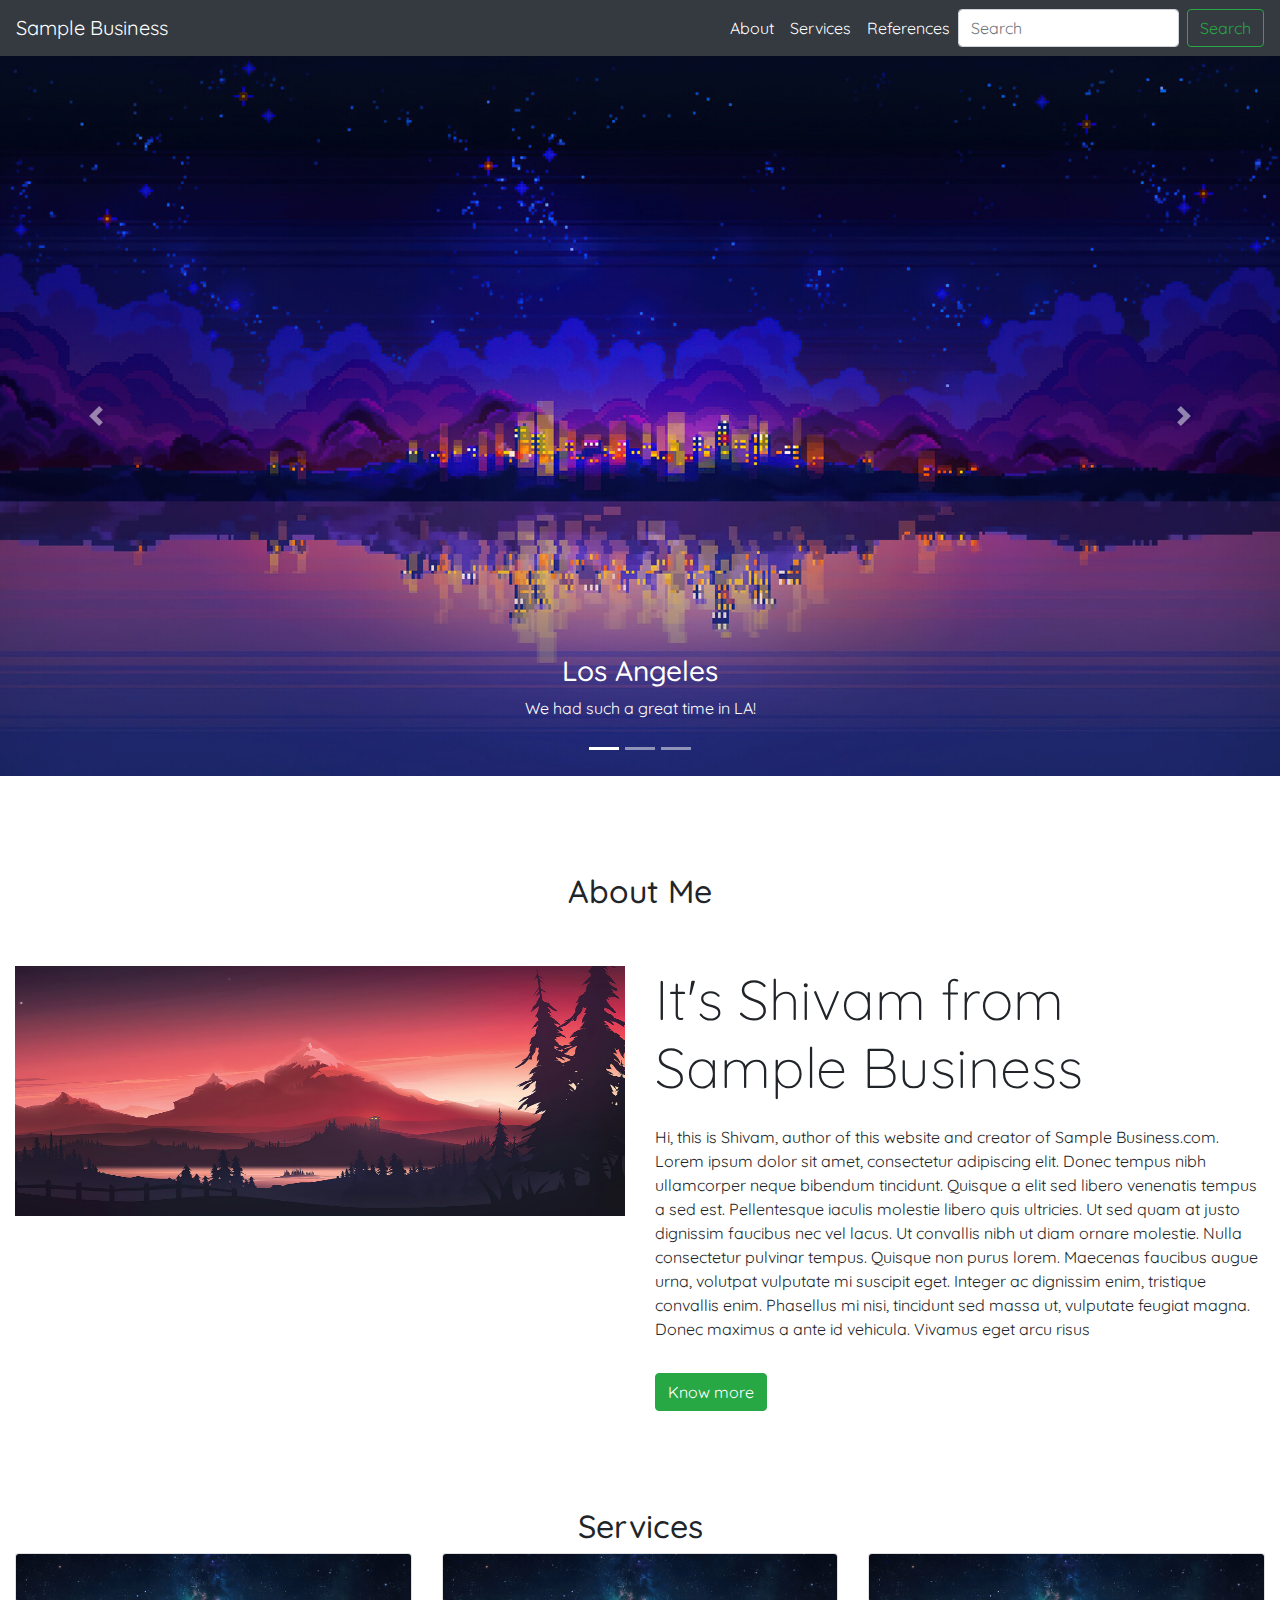
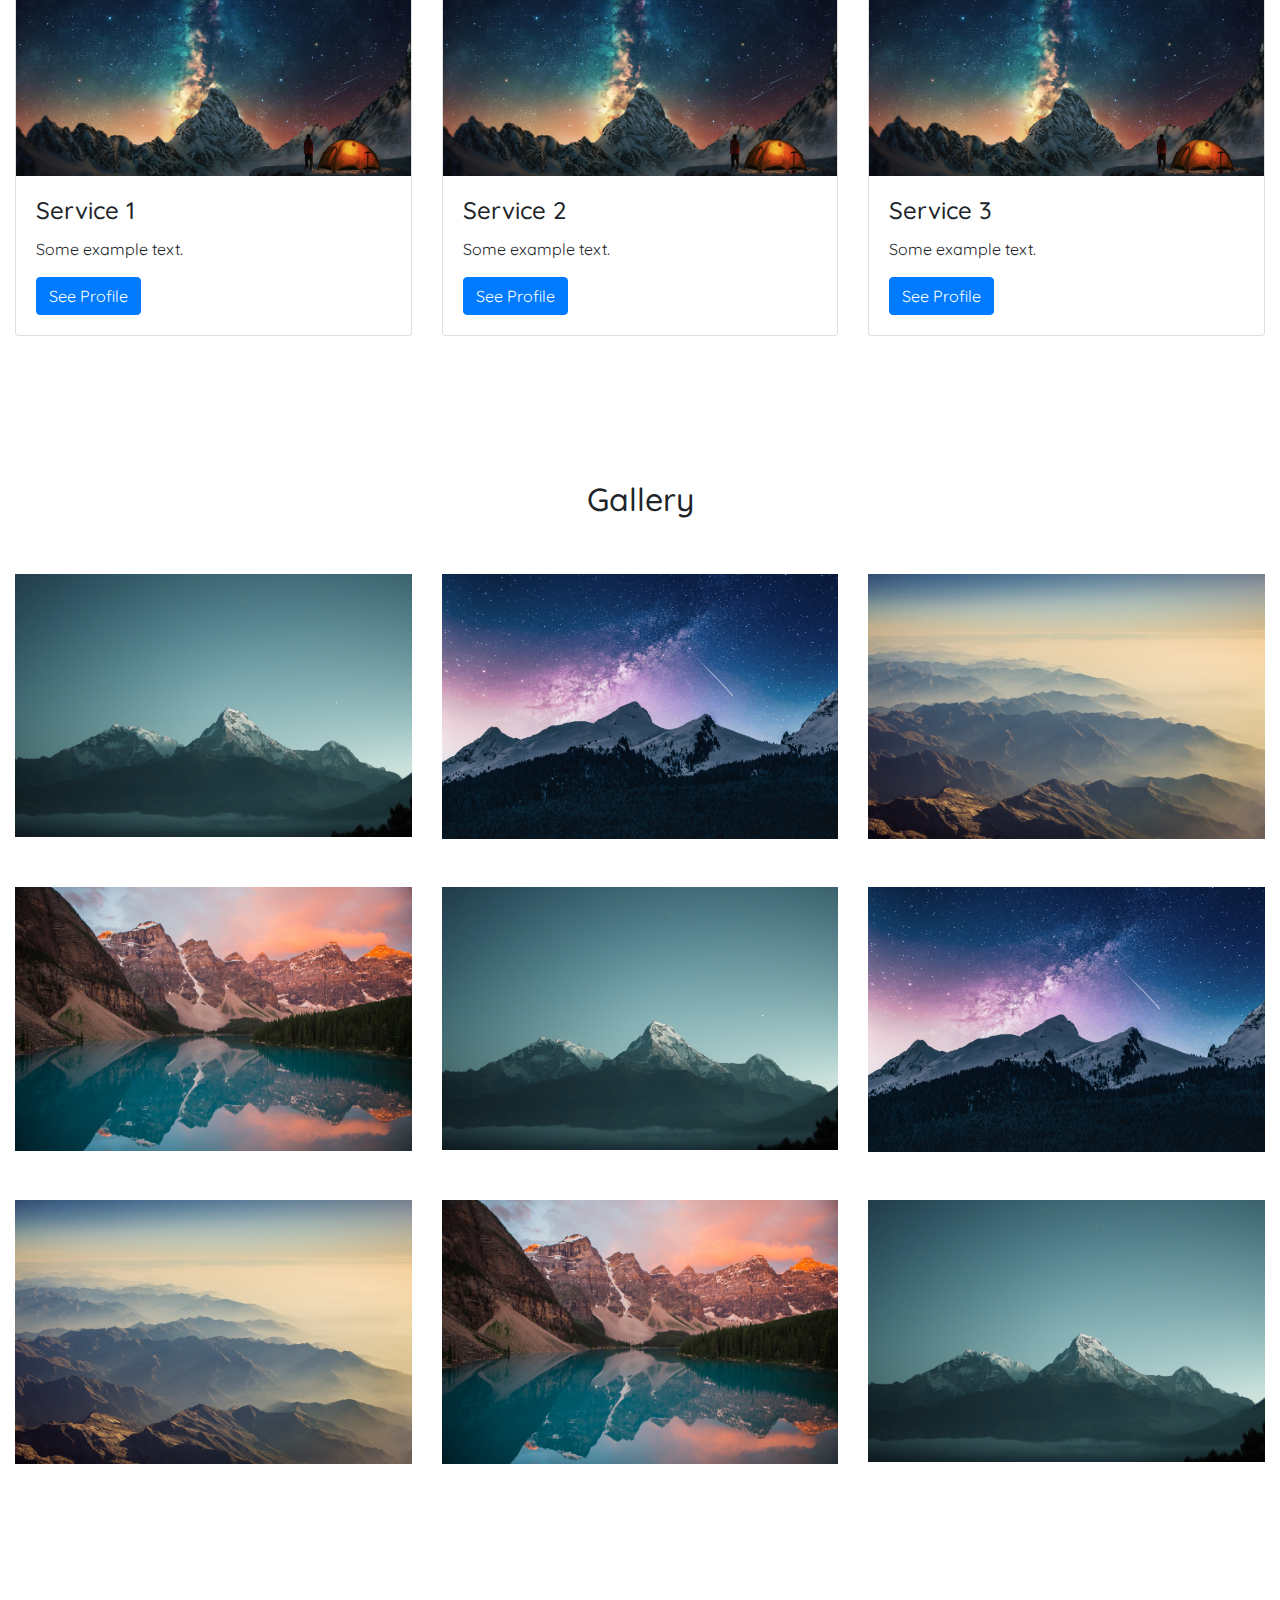
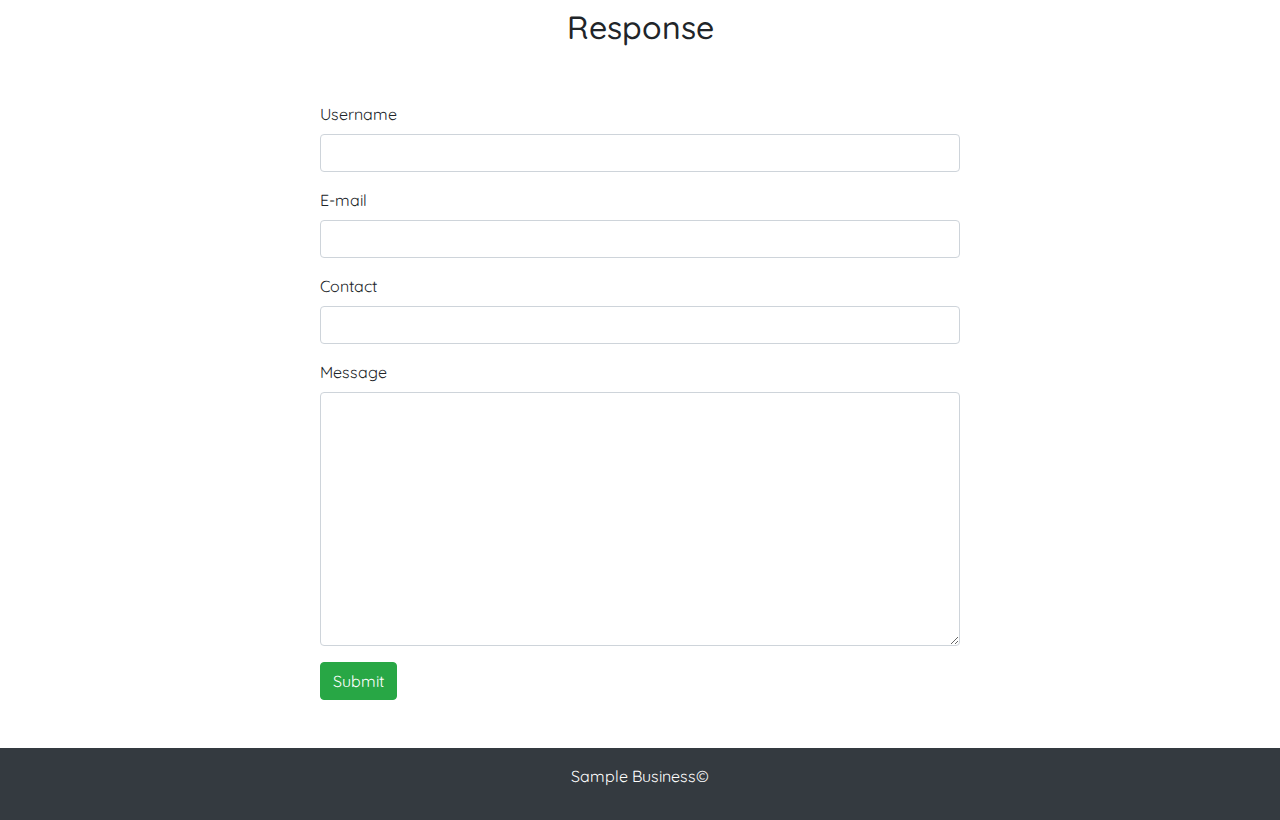
<file: index.html>
<!doctype html>
<html lang="en">
   <head>
      <!-- Required meta tags -->
      <meta charset="utf-8">
      <meta name="viewport" content="width=device-width, initial-scale=1, shrink-to-fit=no">
      <!-- Bootstrap CSS -->
      <style>
         @import url('https://fonts.googleapis.com/css2?family=PT+Serif:ital,wght@0,400;0,700;1,700&family=Quicksand:wght@500&display=swap');
      </style>
      <link rel="stylesheet" href="https://maxcdn.bootstrapcdn.com/bootstrap/4.0.0/css/bootstrap.min.css" integrity="sha384-Gn5384xqQ1aoWXA+058RXPxPg6fy4IWvTNh0E263XmFcJlSAwiGgFAW/dAiS6JXm" crossorigin="anonymous">
      <link rel="stylesheet" type="text/css" href="css/style.css">
      <!--<script src="js/script.js"></script>-->
      <script type="text/javascript">
         
         function validate()
         {
            var name=document.getElementById('uname').value;
            var email=document.getElementById('email').value;
            var mobile=document.getElementById('mobile').value;
            var message=document.getElementById('message').value;
            if(name.length==0||email.length==0||mobile.length==0||message.length==0)
            {
               alert("No blank values");
               return false;
            }
            if(name.length<5)
            {
               alert("Length too short");
               return false;
            }
            if(mobile.length!=10)
            {
               alert ("Enter valid Mobile number");
               return false;
            }
            if(email.length>20)
            {
               alert ("email too long");
               return false;
            }
            else
            {
               return true
            }
         }
      </script>
      <title>Hello, world!</title>
   </head>
   <body>
      <nav class="navbar navbar-expand-lg navbar-dark bg-dark">
         <a class="navbar-brand" href="#">Sample Business</a>
         <button class="navbar-toggler" type="button" data-toggle="collapse" data-target="#navbarSupportedContent" aria-controls="navbarSupportedContent" aria-expanded="false" aria-label="Toggle navigation">
         <span class="navbar-toggler-icon"></span>
         </button>
         <div class="collapse navbar-collapse center" id="navbarSupportedContent">
            <ul class="navbar-nav ml-auto">
               <li class="nav-item active">
                  <a class="nav-link" href="about.html">About <span class="sr-only">(current)</span></a>
               </li>
               <li class="nav-item active">
                  <a class="nav-link" href="#">Services <span class="sr-only">(current)</span></a>
               </li>
               <li class="nav-item active">
                  <a class="nav-link" href="#">References <span class="sr-only">(current)</span></a>
               </li>
            </ul>
            <form class="form-inline my-2 my-lg-0">
               <input class="form-control mr-sm-2" type="search" placeholder="Search" aria-label="Search">
               <button class="btn btn-outline-success my-2 my-sm-0" type="submit">Search</button>
            </form>
         </div>
      </nav>
      <div id="demo" class="carousel slide" data-ride="carousel">
         <ul class="carousel-indicators">
            <li data-target="#demo" data-slide-to="0" class="active"></li>
            <li data-target="#demo" data-slide-to="1"></li>
            <li data-target="#demo" data-slide-to="2"></li>
         </ul>
         <div class="carousel-inner">
            <div class="carousel-item active">
               <img src="img/3.jpg" alt="Los Angeles" width="1100" height="500">
               <div class="carousel-caption">
                  <h3>Los Angeles</h3>
                  <p>We had such a great time in LA!</p>
               </div>
            </div>
            <div class="carousel-item">
               <img src="img/2.jpg" alt="Chicago" width="1100" height="500">
               <div class="carousel-caption">
                  <h3>Chicago</h3>
                  <p>Thank you, Chicago!</p>
               </div>
            </div>
            <div class="carousel-item">
               <img src="img/1.jpg" alt="New York" width="1100" height="500">
               <div class="carousel-caption">
                  <h3>New York</h3>
                  <p>We love the Big Apple!</p>
               </div>
            </div>
         </div>
         <a class="carousel-control-prev" href="#demo" data-slide="prev">
         <span class="carousel-control-prev-icon"></span>
         </a>
         <a class="carousel-control-next" href="#demo" data-slide="next">
         <span class="carousel-control-next-icon"></span>
         </a>
      </div>
      <section class="my-5">
         <div class="py-5">
            <h2 class="text-center">About Me</h2>
         </div>
         <div class="container-fluid">
            <div class="row">
               <div class="col-lg-6 col-md-6 col-12">
                  <img src="img/2.jpg" class="img-fluid aboutimg">
               </div>
               <div class="col-lg-6 col-md-6 col-12">
                  <h1 class="display-4">It's Shivam from Sample Business</h1>
                  <p class="py-3">
                     Hi, this is Shivam, author of this website and creator of Sample Business.com. Lorem ipsum dolor sit amet, consectetur adipiscing elit. Donec tempus nibh ullamcorper neque bibendum tincidunt. Quisque a elit sed libero venenatis tempus a sed est. Pellentesque iaculis molestie libero quis ultricies. Ut sed quam at justo dignissim faucibus nec vel lacus. Ut convallis nibh ut diam ornare molestie. Nulla consectetur pulvinar tempus. Quisque non purus lorem. Maecenas faucibus augue urna, volutpat vulputate mi suscipit eget. Integer ac dignissim enim, tristique convallis enim. Phasellus mi nisi, tincidunt sed massa ut, vulputate feugiat magna. Donec maximus a ante id vehicula. Vivamus eget arcu risus
                  </p>
                  <a href="about.html" class="btn btn-success">Know more</a>
               </div>
            </div>
         </div>
      </section>
      <section class="my-5">
         <div class="py-5">
            <h2 class="text-center">Services</h2>
            <div class="container-fluid">
               <div class="row">
                  <div class="col-md-4 col-lg-4 col-12">
                     <div class="card" >
                        <img class="card-img-top" src="img/1.jpg" alt="Card image">
                        <div class="card-body">
                           <h4 class="card-title">Service 1</h4>
                           <p class="card-text">Some example text.</p>
                           <a href="#" class="btn btn-primary">See Profile</a>
                        </div>
                     </div>
                  </div>
                  <div class="col-md-4 col-lg-4 col-12">
                     <div class="card" >
                        <img class="card-img-top" src="img/1.jpg" alt="Card image">
                        <div class="card-body">
                           <h4 class="card-title">Service 2</h4>
                           <p class="card-text">Some example text.</p>
                           <a href="#" class="btn btn-primary">See Profile</a>
                        </div>
                     </div>
                  </div>
                  <div class="col-md-4 col-lg-4 col-12">
                     <div class="card" >
                        <img class="card-img-top" src="img/1.jpg" alt="Card image">
                        <div class="card-body">
                           <h4 class="card-title">Service 3</h4>
                           <p class="card-text">Some example text.</p>
                           <a href="#" class="btn btn-primary">See Profile</a>
                        </div>
                     </div>
                  </div>
               </div>
            </div>
         </div>
      </section>
      <section class="my-5">
         <div class="py-5">
            <h2 class="text-center">Gallery</h2>
         </div>
         <div class="container-fluid">
            <div class="row">
               <div class="col-lg-4 col-md-4 col-12">
                  <img src="img/5.jpg" class="img-fluid pb-5 zoom">
               </div>
               <div class="col-lg-4 col-md-4 col-12">
                  <img src="img/6.jpg" class="img-fluid pb-5 zoom">
               </div>
               <div class="col-lg-4 col-md-4 col-12">
                  <img src="img/7.jpg" class="img-fluid pb-5 zoom">
               </div>
               <div class="col-lg-4 col-md-4 col-12">
                  <img src="img/x.jpg" class="img-fluid pb-5 zoom">
               </div>
               <div class="col-lg-4 col-md-4 col-12">
                  <img src="img/5.jpg" class="img-fluid pb-5 zoom">
               </div>
               <div class="col-lg-4 col-md-4 col-12">
                  <img src="img/6.jpg" class="img-fluid pb-5 zoom">
               </div>
               <div class="col-lg-4 col-md-4 col-12">
                  <img src="img/7.jpg" class="img-fluid pb-5 zoom">
               </div>
               <div class="col-lg-4 col-md-4 col-12">
                  <img src="img/x.jpg" class="img-fluid pb-5 zoom">
               </div>
               <div class="col-lg-4 col-md-4 col-12">
                  <img src="img/5.jpg" class="img-fluid pb-5 zoom">
               </div>
            </div>
         </div>
      </section>
      <section class="my-5">
         <div class="py-5">
            <h2 class="text-center">Response</h2>
         </div>
         <div class="w-50 m-auto">
            <form action="userinfo.html" id="" name="user_resp" onsubmit=" return validate()" method="post">
               <div class="form-group">
                  <label>Username</label>
                  <input type="text" id="uname" name="name" autocomplete="off" class="form-control"> <b><span class="formerror"></span></b>
               </div>
               <div class="form-group">
                  <label>E-mail</label>
                  <input type="email" id="email" name="email" autocomplete="off" class="form-control"><b><span class="formerror"></span></b>
               </div>
               <div class="form-group">
                  <label>Contact</label>
                  <input type="phone" id="mobile" name="mobile" autocomplete="off" class="form-control"><b><span class="formerror"></span></b>
               </div>
               <div class="form-group">
                  <label>Message</label>
                  <textarea name="comment" id="message" cols="30" rows="10" class="form-control"></textarea>
               </div>
               <button type="submit"  class="btn btn-success">Submit</button>
            </form>
         </div>
      </section>
      <footer class="p-3 bg-dark text-white text-center">
         <p>
            Sample Business&#169;
         </p>
      </footer>
      <!-- form validation JavaScript -->

      
      <!-- jQuery first, then Popper.js, then Bootstrap JS -->
      <script src="https://code.jquery.com/jquery-3.2.1.slim.min.js" integrity="sha384-KJ3o2DKtIkvYIK3UENzmM7KCkRr/rE9/Qpg6aAZGJwFDMVNA/GpGFF93hXpG5KkN" crossorigin="anonymous"></script>
      <script src="https://cdnjs.cloudflare.com/ajax/libs/popper.js/1.12.9/umd/popper.min.js" integrity="sha384-ApNbgh9B+Y1QKtv3Rn7W3mgPxhU9K/ScQsAP7hUibX39j7fakFPskvXusvfa0b4Q" crossorigin="anonymous"></script>
      <script src="https://maxcdn.bootstrapcdn.com/bootstrap/4.0.0/js/bootstrap.min.js" integrity="sha384-JZR6Spejh4U02d8jOt6vLEHfe/JQGiRRSQQxSfFWpi1MquVdAyjUar5+76PVCmYl" crossorigin="anonymous"></script>
   </body>
</html>
</file>
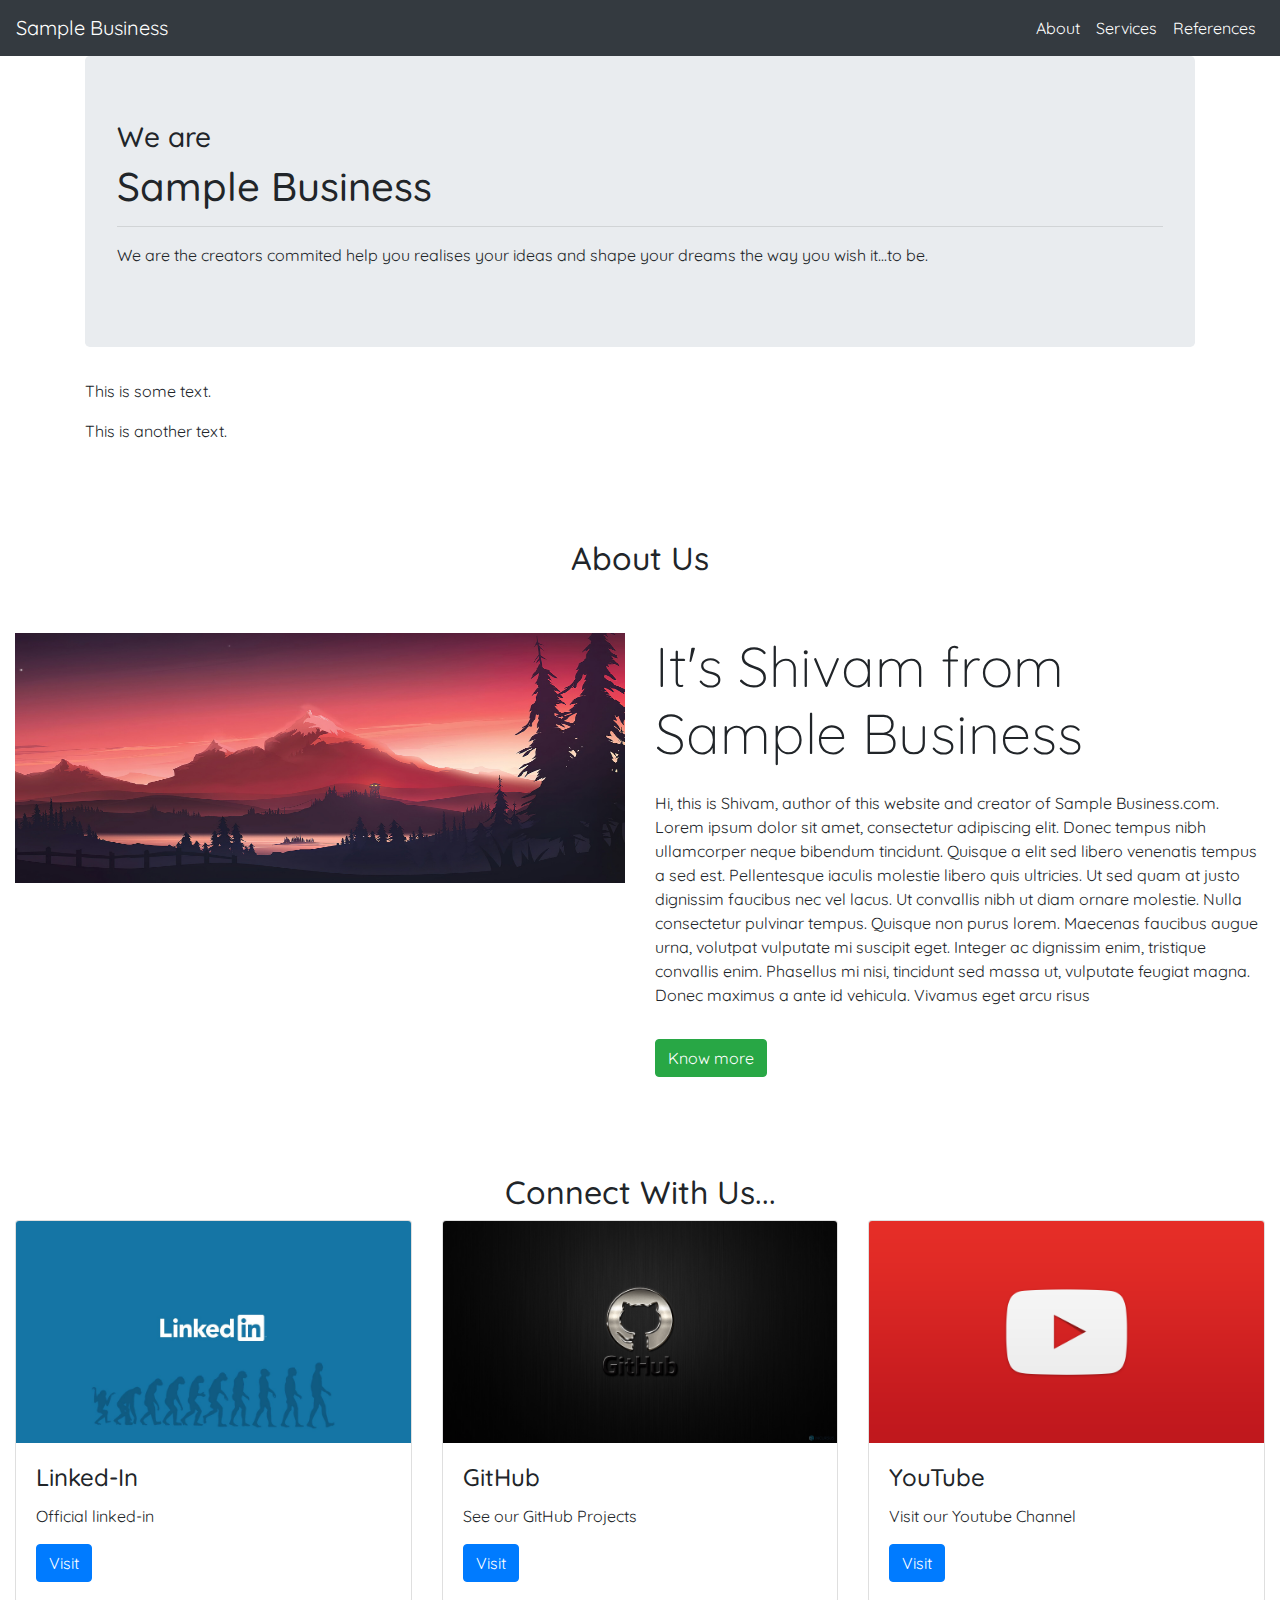
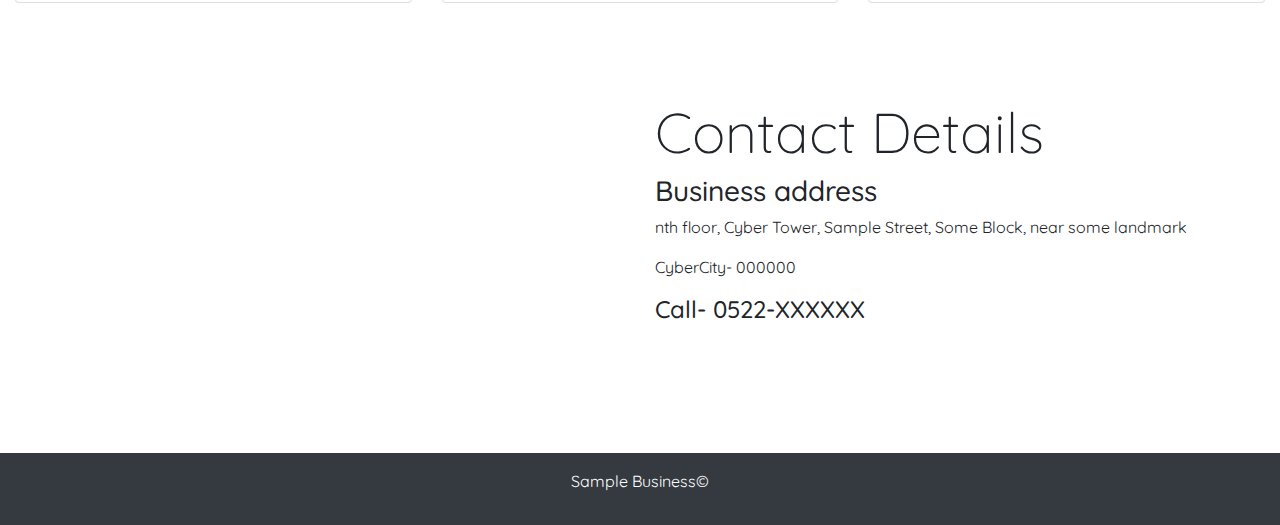
<file: about.html>
<!doctype html>
<html lang="en">
   <head>
      <!-- Required meta tags -->
      <meta charset="utf-8">
      <meta name="viewport" content="width=device-width, initial-scale=1, shrink-to-fit=no">
      <!-- Bootstrap CSS -->
      <style>
         @import url('https://fonts.googleapis.com/css2?family=PT+Serif:ital,wght@0,400;0,700;1,700&family=Quicksand:wght@500&display=swap');
      </style>
      <link rel="stylesheet" href="https://maxcdn.bootstrapcdn.com/bootstrap/4.0.0/css/bootstrap.min.css" integrity="sha384-Gn5384xqQ1aoWXA+058RXPxPg6fy4IWvTNh0E263XmFcJlSAwiGgFAW/dAiS6JXm" crossorigin="anonymous">
      <link rel="stylesheet" type="text/css" href="css/style.css">
      <title>Hello, world!</title>
   </head>
   <body>
      <nav class="navbar navbar-expand-lg navbar-dark bg-dark">
         <a class="navbar-brand" href="index.html">Sample Business</a>
         <button class="navbar-toggler" type="button" data-toggle="collapse" data-target="#navbarSupportedContent" aria-controls="navbarSupportedContent" aria-expanded="false" aria-label="Toggle navigation">
         <span class="navbar-toggler-icon"></span>
         </button>
         <div class="collapse navbar-collapse center" id="navbarSupportedContent">
            <ul class="navbar-nav ml-auto">
               <li class="nav-item active">
                  <a class="nav-link" href="#">About <span class="sr-only">(current)</span></a>
               </li>
               <li class="nav-item active">
                  <a class="nav-link" href="#">Services <span class="sr-only">(current)</span></a>
               </li>
               <li class="nav-item active">
                  <a class="nav-link" href="#">References <span class="sr-only">(current)</span></a>
               </li>
            </ul>
           
         </div>
      </nav>
      <div class="container">
  <div class="jumbotron">
    <h3>We are</h3>
    <h1>Sample Business</h1><hr>
    <p>We are the creators commited help you realises your ideas and shape your dreams the way you wish it...to be.</p>
  </div>
  <p>This is some text.</p>
  <p>This is another text.</p>
</div>
<section class="my-5">
         <div class="py-5">
            <h2 class="text-center">About Us</h2>
         </div>
         <div class="container-fluid">
            <div class="row">
               <div class="col-lg-6 col-md-6 col-12">
                  <img src="img/2.jpg" class="img-fluid aboutimg">
               </div>
               <div class="col-lg-6 col-md-6 col-12">
                  <h1 class="display-4">It's Shivam from Sample Business</h1>
                  <p class="py-3">
                     Hi, this is Shivam, author of this website and creator of Sample Business.com. Lorem ipsum dolor sit amet, consectetur adipiscing elit. Donec tempus nibh ullamcorper neque bibendum tincidunt. Quisque a elit sed libero venenatis tempus a sed est. Pellentesque iaculis molestie libero quis ultricies. Ut sed quam at justo dignissim faucibus nec vel lacus. Ut convallis nibh ut diam ornare molestie. Nulla consectetur pulvinar tempus. Quisque non purus lorem. Maecenas faucibus augue urna, volutpat vulputate mi suscipit eget. Integer ac dignissim enim, tristique convallis enim. Phasellus mi nisi, tincidunt sed massa ut, vulputate feugiat magna. Donec maximus a ante id vehicula. Vivamus eget arcu risus
                  </p>
                  <a href="about.html" class="btn btn-success">Know more</a>
               </div>
            </div>
         </div>
      </section>
      <section class="my-5">
         <div class="py-5">
            <h2 class="text-center">Connect With Us...</h2>
            <div class="container-fluid">
               <div class="row">
                  <div class="col-md-4 col-lg-4 col-12">
                     <div class="card" >
                        <img class="card-img-top" src="img/liimg.jpg" alt="Card image">
                        <div class="card-body">
                           <h4 class="card-title">Linked-In</h4>
                           <p class="card-text">Official linked-in</p>
                           <a href="https://www.linkedin.com/in/shivam771" class="btn btn-primary">Visit</a>
                        </div>
                     </div>
                  </div>
                  <div class="col-md-4 col-lg-4 col-12">
                     <div class="card" >
                        <img class="card-img-top" src="img/gitimg.png" alt="Card image">
                        <div class="card-body">
                           <h4 class="card-title">GitHub</h4>
                           <p class="card-text">See our GitHub Projects</p>
                           <a href="https://github.com/xvii771/" class="btn btn-primary">Visit</a>
                        </div>
                     </div>
                  </div>
                  <div class="col-md-4 col-lg-4 col-12">
                     <div class="card" >
                        <img class="card-img-top" src="img/ytimg.png" alt="Card image">
                        <div class="card-body">
                           <h4 class="card-title">YouTube</h4>
                           <p class="card-text">Visit our Youtube Channel</p>
                           <a href="https://www.youtube.com/channel/UC71kSRTRHActNF85R-yie2A" class="btn btn-primary">Visit</a>
                        </div>
                     </div>
                  </div>
               </div>
            </div>
         </div>
      </section>
      <section class="my-5">
         <div class="container-fluid">
            <div class="row">
               <div class="col-lg-6 col-md-6 col-12">
                  <!-- //map here -->
                  <iframe src="https://www.google.com/maps/embed?pb=!1m18!1m12!1m3!1d14238.484340255187!2d80.94794955!3d26.852001650000002!2m3!1f0!2f0!3f0!3m2!1i1024!2i768!4f13.1!3m3!1m2!1s0x399bfd09c18f1e13%3A0xbf01e68d3158fb37!2sHazratganj%2C%20Lucknow%2C%20Uttar%20Pradesh%20226001!5e0!3m2!1sen!2sin!4v1683113353484!5m2!1sen!2sin" width="700" height="300" style="border:0;" allowfullscreen="" loading="lazy" referrerpolicy="no-referrer-when-downgrade"></iframe>
               </div>
               <div class="col-lg-6 col-md-6 col-12">
                  <h1 class="display-4">Contact Details</h1>
                  <h3 >Business address</h3>
                  <p>nth floor, Cyber Tower, Sample Street, Some Block, near some landmark</p>
                  <p>CyberCity- 000000</p>
                  <h4>Call- 0522-XXXXXX</h4>
               </div>
            </div>
         </div>
      </section>
      <footer class="p-3 bg-dark text-white text-center">
         <p>
            Sample Business&#169;
         </p>
      </footer>
</body>
</html>
</file>
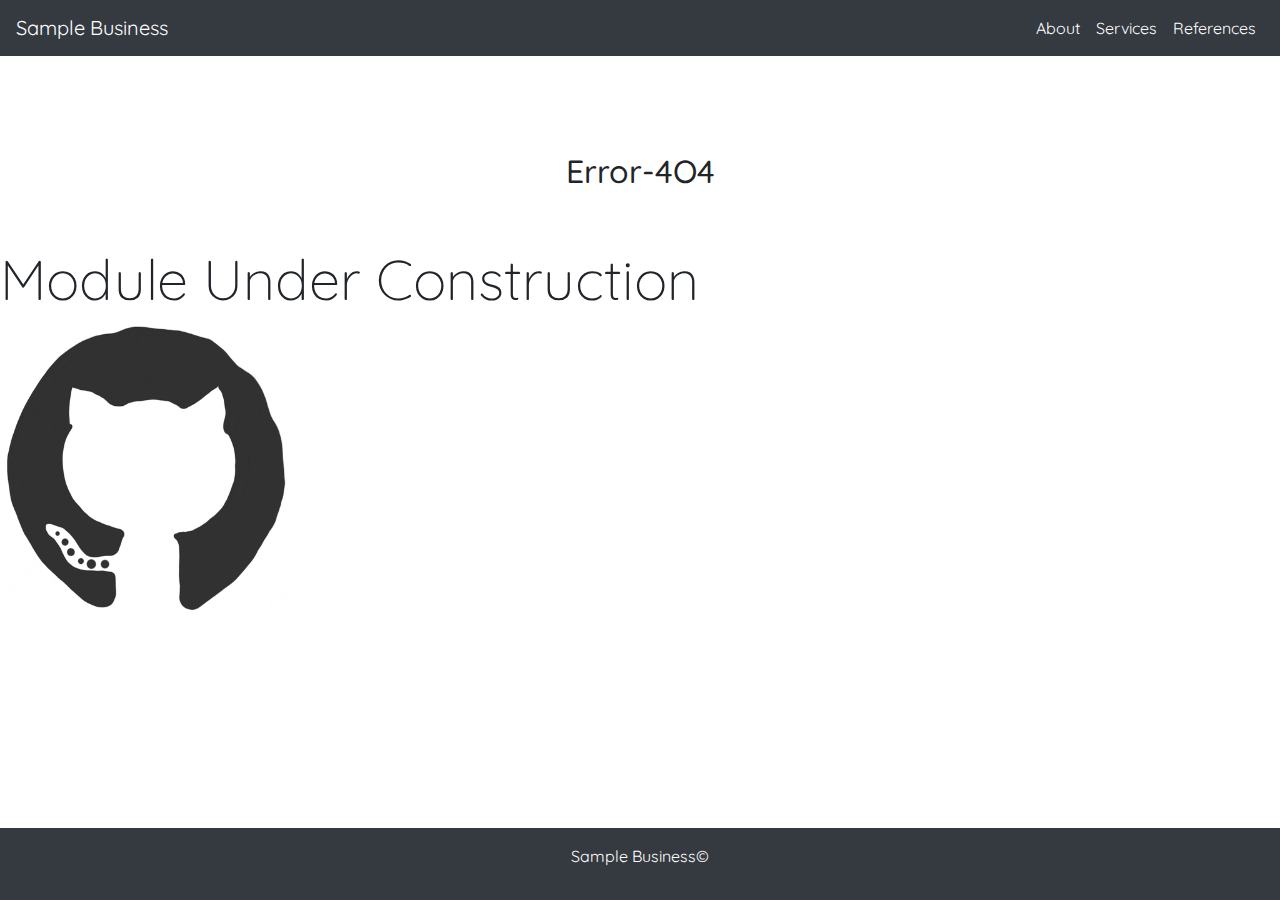
<file: userinfo.html>
<!doctype html>
<html lang="en">
   <head>
      <!-- Required meta tags -->
      <meta charset="utf-8">
      <meta name="viewport" content="width=device-width, initial-scale=1, shrink-to-fit=no">
      <!-- Bootstrap CSS -->
      <style>
         @import url('https://fonts.googleapis.com/css2?family=PT+Serif:ital,wght@0,400;0,700;1,700&family=Quicksand:wght@500&display=swap');
      </style>
      <link rel="stylesheet" href="https://maxcdn.bootstrapcdn.com/bootstrap/4.0.0/css/bootstrap.min.css" integrity="sha384-Gn5384xqQ1aoWXA+058RXPxPg6fy4IWvTNh0E263XmFcJlSAwiGgFAW/dAiS6JXm" crossorigin="anonymous">
      <link rel="stylesheet" type="text/css" href="css/style.css">
      <title>Hello, world!</title>
   </head>
   <body>
      <nav class="navbar navbar-expand-lg navbar-dark bg-dark">
         <a class="navbar-brand" href="index.html">Sample Business</a>
         <button class="navbar-toggler" type="button" data-toggle="collapse" data-target="#navbarSupportedContent" aria-controls="navbarSupportedContent" aria-expanded="false" aria-label="Toggle navigation">
         <span class="navbar-toggler-icon"></span>
         </button>
         <div class="collapse navbar-collapse center" id="navbarSupportedContent">
            <ul class="navbar-nav ml-auto">
               <li class="nav-item active">
                  <a class="nav-link" href="about.html">About <span class="sr-only">(current)</span></a>
               </li>
               <li class="nav-item active">
                  <a class="nav-link" href="#">Services <span class="sr-only">(current)</span></a>
               </li>
               <li class="nav-item active">
                  <a class="nav-link" href="#">References <span class="sr-only">(current)</span></a>
               </li>
            </ul>
            
         </div>
      </nav>

      <section class="my-5">
        <div class="py-5">
           <h2 class="text-center">Error-4O4</h2>
        </div>
        <div class="container-fluid">
           <div class="row">
              <h1 class="display-4">Module Under Construction</h1>
           </div>
           <div class="row">
            <div>
                <img src="img/giphy.gif" class="errimg">
             </div>
           </div>
        </div>
     </section>
     <div class="">
        
        
     </div>

      <footer class="p-3 bg-dark text-white text-center position footer">
         <p>
            Sample Business&#169;
         </p>
      </footer>
      <!-- Optional JavaScript -->
      <!-- jQuery first, then Popper.js, then Bootstrap JS -->
      <script src="https://code.jquery.com/jquery-3.2.1.slim.min.js" integrity="sha384-KJ3o2DKtIkvYIK3UENzmM7KCkRr/rE9/Qpg6aAZGJwFDMVNA/GpGFF93hXpG5KkN" crossorigin="anonymous"></script>
      <script src="https://cdnjs.cloudflare.com/ajax/libs/popper.js/1.12.9/umd/popper.min.js" integrity="sha384-ApNbgh9B+Y1QKtv3Rn7W3mgPxhU9K/ScQsAP7hUibX39j7fakFPskvXusvfa0b4Q" crossorigin="anonymous"></script>
      <script src="https://maxcdn.bootstrapcdn.com/bootstrap/4.0.0/js/bootstrap.min.js" integrity="sha384-JZR6Spejh4U02d8jOt6vLEHfe/JQGiRRSQQxSfFWpi1MquVdAyjUar5+76PVCmYl" crossorigin="anonymous"></script>
   </body>
</html>
</file>
<file: css/style.css>
*{ margin:0; padding: 0; box-sizing: border-box; font-family: 'PT Serif', serif;
    font-family: 'Quicksand', sans-serif;}
.carousel-inner img {
    width: 100%;
    height: 80vh;
  }
  .aboutimg{
      width: 100%;
      height:250px! important;
  }
  
  .errimg{
    width: 300px;
    height: 300px;
    display: flex;
    justify-content: center;
  }
  .footer {
    position: fixed;
    left: 0;
    bottom: 0;
    width: 100%;
    text-align: center;
  }


  .zoom{
    width: 100%;
    display: block;
    transition: transform 1s;
  }
  .zoom:hover{
    transform: scale(1.2);
  }
</file>
